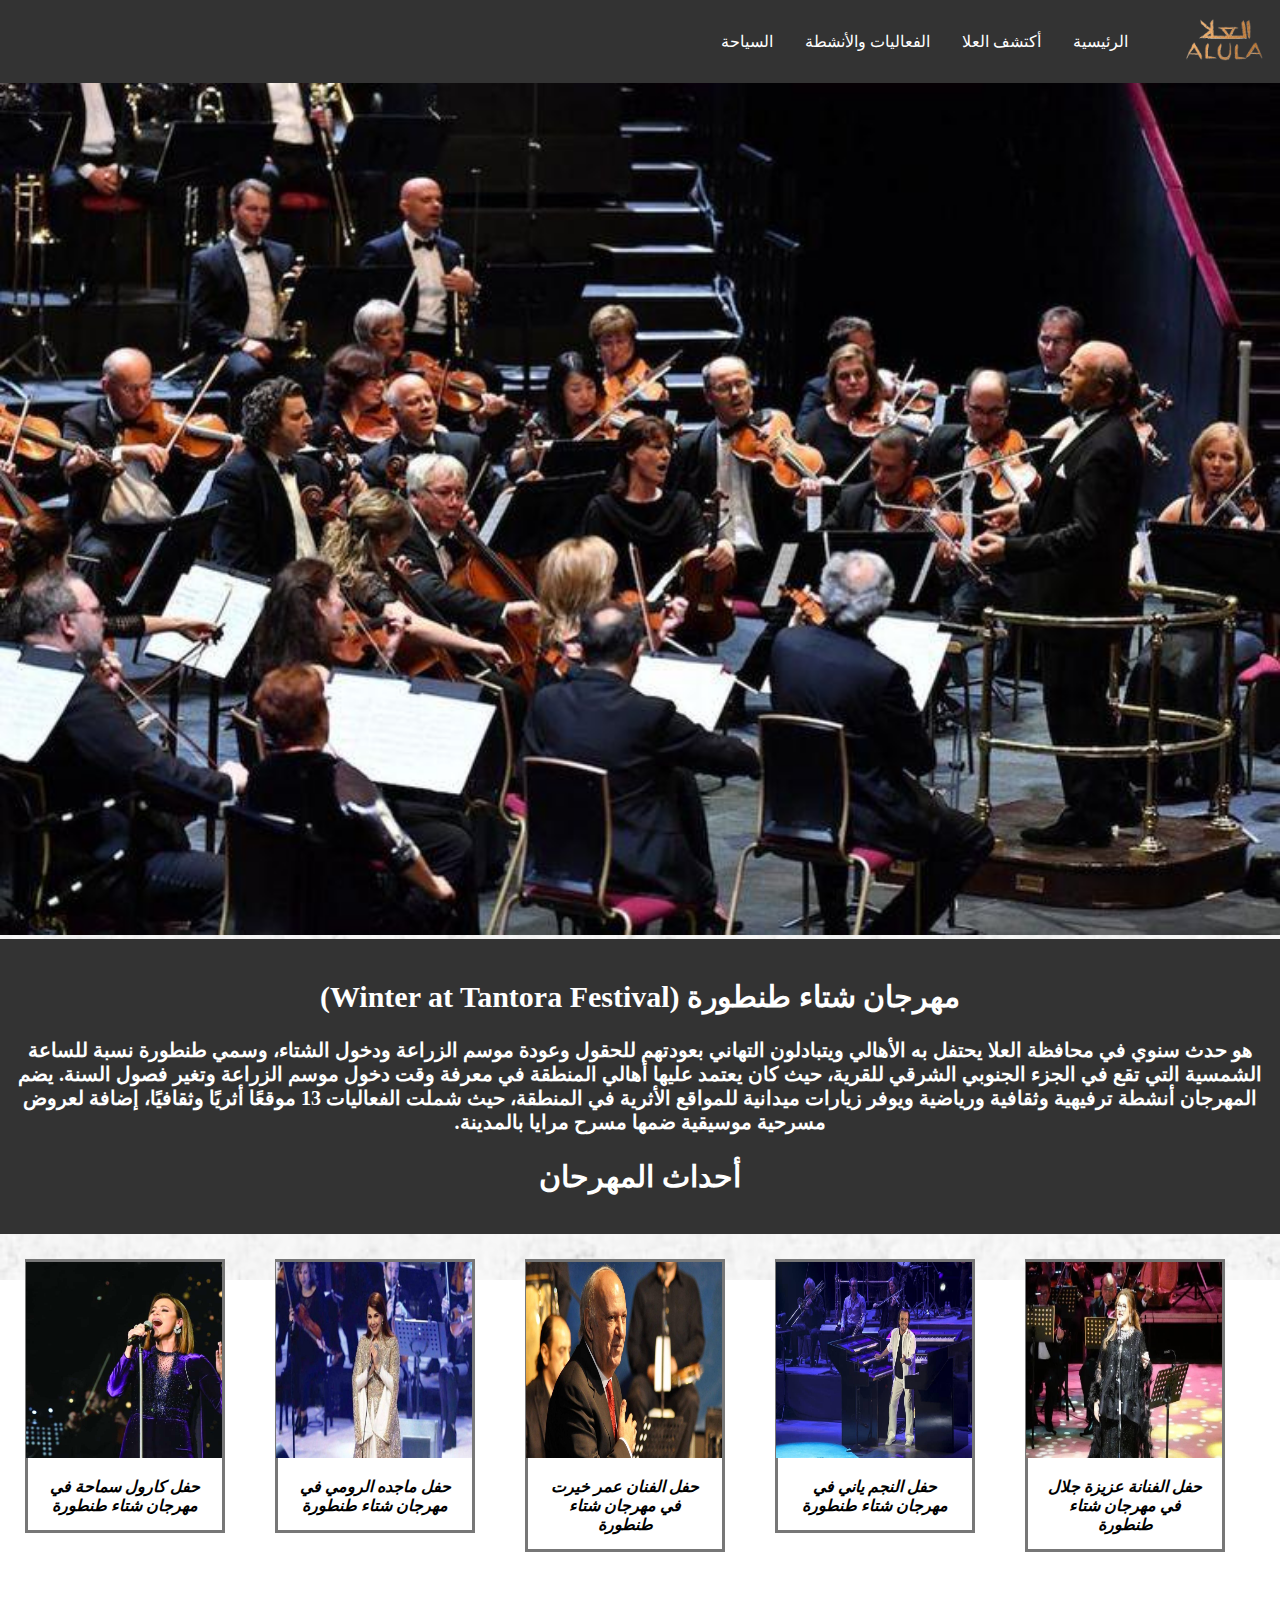
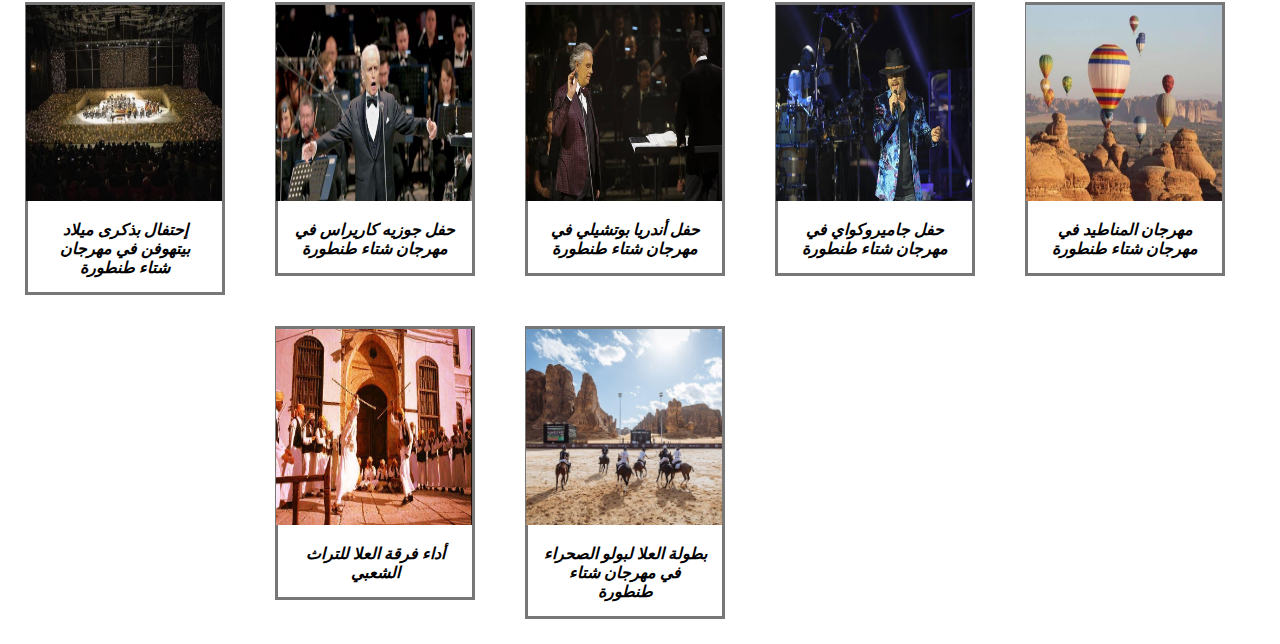
<file: Events.html>
<!DOCTYPE html>
  <html lang="ar" dir="rtl">
  <head>
    <meta charset="utf-8">
    <link rel="stylesheet" href="Style.css">

    <title>الفعاليات والانشطة</title>
    <link rel = "icon" href ="2icon.jpg" type = "image/x-icon">
    <!-- Photo source application pinterest-->
    <!--source content https://ar.wikipedia.org/wiki/%D9%85%D9%87%D8%B1%D8%AC%D8%A7%D9%86_%D8%B4%D8%AA%D8%A7%D8%A1_%D8%B7%D9%86%D8%B7%D9%88%D8%B1%D8%A9#cite_note-1 -->
  </head>
  <body>
    <script language=javascript> window.alert('مرحبا بكم في الفعاليات والانشطة '); </script>
    <nav id="navbar" class="bg-dark">
    <div class="logo">
      <img src="alu.png" alt="Alula">
    </div>
    <ul>
      <li><a href="Alula.php">الرئيسية</a></li>
        <li><a href="Home.html">أكتشف العلا</a></li>
          <li><a href="events.html">الفعاليات والأنشطة </a></li>
            <li><a href="tourism.html">السياحة</a></li>
    </ul>
  </nav>
    <img src="eevs.jpeg" alt="even" height="atuo" width=100%>
    <div class="desc1">
  <h2>مهرجان شتاء طنطورة (Winter at Tantora Festival)</h2>
  <p>هو حدث سنوي في محافظة العلا يحتفل به الأهالي ويتبادلون التهاني بعودتهم للحقول وعودة موسم الزراعة ودخول الشتاء، وسمي طنطورة نسبة للساعة الشمسية التي تقع في الجزء الجنوبي الشرقي للقرية، حيث كان يعتمد عليها أهالي المنطقة في معرفة وقت دخول موسم الزراعة وتغير فصول السنة. يضم المهرجان أنشطة ترفيهية وثقافية ورياضية ويوفر زيارات ميدانية للمواقع الأثرية في المنطقة، حيث شملت الفعاليات 13 موقعًا أثريًا وثقافيًا، إضافة لعروض مسرحية موسيقية ضمها مسرح مرايا بالمدينة.</p>
  <h2>أحداث المهرحان</h2>
</div>
<div class="gallery">
   <a target="_blank" href="https://youtu.be/IgUB-PnE5C4">
    <img src="karo.jpg" alt="karol" width="600" height="400"></a>
  <div class="desc">حفل كارول سماحة في مهرجان شتاء طنطورة</div>
</div>

<div class="gallery">
  <a target="_blank" href="https://youtu.be/_hjCscXHzxQ">
    <img src="magedh.jpeg" alt="magedh" width="800" height="400"></a>
  <div class="desc">حفل ماجده الرومي في مهرجان شتاء طنطورة</div>
</div>

<div class="gallery">
  <a target="_blank" href="https://youtu.be/g3YbFn2ziqs">
    <img src="omar.jpeg" alt="omar" width="600" height="400"></a>
  <div class="desc">حفل الفنان عمر خيرت في مهرجان شتاء طنطورة</div>
</div>

<div class="gallery">
   <a target="_blank" href="https://youtu.be/W7TzGapmvKQ">
    <img src="yane.jpeg" alt="yane" width="600" height="400"></a>
  <div class="desc">حفل النجم ياني في مهرجان شتاء طنطورة</div>
</div>

<div class="gallery">
  <a target="_blank" href="https://youtu.be/9iF922V2dUE">
    <img src="aziz.jpeg" alt="Forest" width="600" height="400"></a>
  <div class="desc">حفل الفنانة عزيزة جلال في مهرجان شتاء طنطورة</div>
</div>

<div class="gallery">
  <a target="_blank" href="https://youtu.be/kNvoyGWxtus">
    <img src="beho.jpeg" alt="bethofn" width="600" height="400"></a>
  <div class="desc">إحتفال بذكرى ميلاد بيتهوفن في مهرجان شتاء طنطورة</div>
</div>

<div class="gallery">
<a target="_blank" href="https://youtu.be/7Z7xPhDMG1k">
<img src="goz.jpeg" alt="gozeh" width="600" height="400"></a>
<div class="desc">حفل جوزيه كاريراس في مهرجان شتاء طنطورة</div>
</div>

<div class="gallery">
<a target="_blank" href="https://youtu.be/b6UlJcZFHWI">
<img src="andr.jpeg" alt="andera" width="600" height="400"></a>
<div class="desc">حفل أندريا بوتشيلي في مهرجان شتاء طنطورة</div>
</div>

<div class="gallery">
<a target="_blank" href="https://youtu.be/NbyjLCv-uP8">
<img src="game.jpeg" alt="andera" width="600" height="400"></a>
<div class="desc">حفل جاميروكواي في مهرجان شتاء طنطورة</div>
</div>

<div class="gallery">
<a target="_blank" href="https://youtu.be/KEVZ7K2Qrs0">
<img src="eb.jpeg" alt="andera" width="600" height="400"></a>
<div class="desc">مهرجان المناطيد في مهرجان شتاء طنطورة</div>
</div>

<div class="gallery">
<a target="_blank" href="https://youtu.be/jIY9uAmubZk">
<img src="trath.jpeg" alt="andera" width="600" height="400"></a>
<div class="desc"> أداء فرقة العلا للتراث الشعبي</div>
</div>

<div class="gallery">
<a target="_blank" href="https://youtu.be/xNaQ1WWULXU">
<img src="bolo.jpeg" alt="andera" width="600" height="400"></a>
<div class="desc">بطولة العلا لبولو الصحراء في مهرجان شتاء طنطورة</div>
</div>

</body>
</html>
</file>
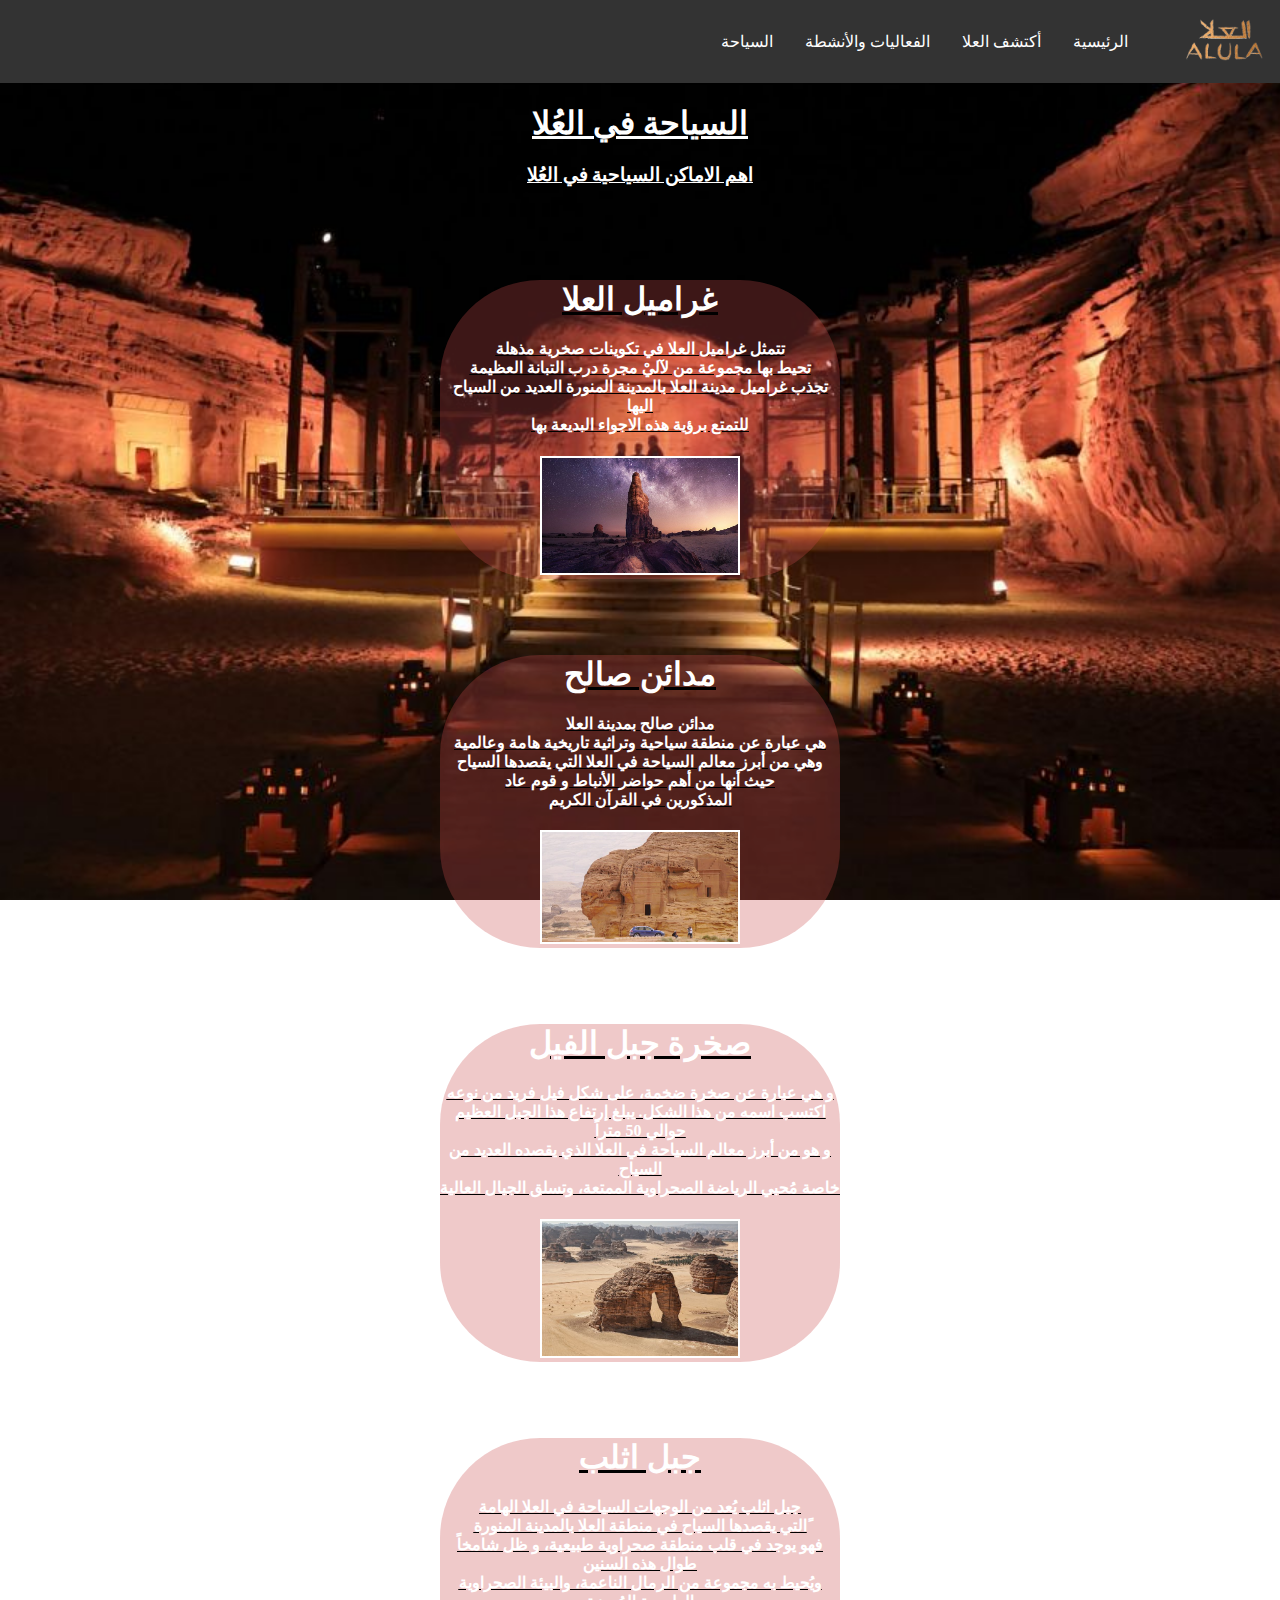
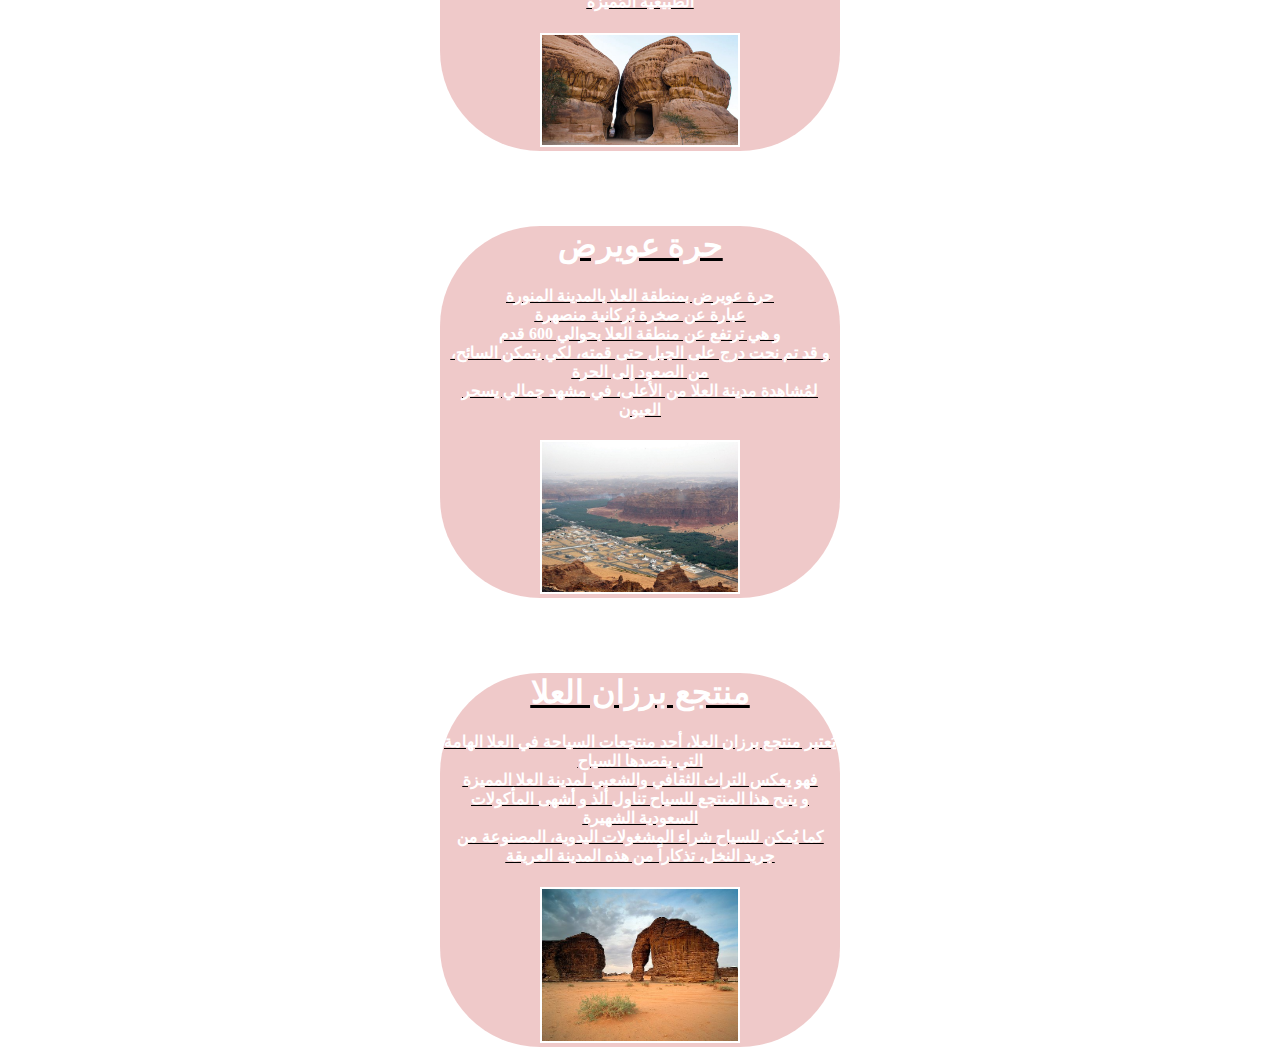
<file: tourism.html>
<!DOCTYPE html>
  <html lang="ar" dir="rtl">
  <head>
    <meta charset="utf-8">
    <link rel="stylesheet" href="Style.css">
    <title>السياحة</title>
  <style>
  body {
    background-image: url("backghroond.jpg");
    background-size: cover;
    background-repeat: no-repeat;
    background-attachment: fixed;
  }
</style>
<link rel = "icon" href ="2icon.jpg" type = "image/x-icon">
  </head>
  <body>
    <script language=javascript> window.alert('مرحبا بكم في السياحة '); </script>

    <nav id="navbar" class="bg-dark">
    <div class="logo">
      <img src="alu.png" alt="Alula">
    </div>
    <ul>
      <li><a href="Alula.php">الرئيسية</a></li>
        <li><a href="Home.html">أكتشف العلا</a></li>
          <li><a href="events.html">الفعاليات والأنشطة </a></li>
            <li><a href="tourism.html">السياحة</a></li>
    </ul>
  </nav>
<!--source content https://www.travellwd.com/tourism-in-al-ula-saudi-arabia/ -->
      <font face="verdana" color="#fff">
      <h1  ALIGN="CENTER"> <u>السياحة في العُلا <u></h1>
      <h3 ALIGN="CENTER" >اهم الاماكن السياحية في العُلا </h3> </font>
      <br><br><br>

      <div  ALIGN="CENTER" >
        <div class="rectangle">
        <h1 class="nm" > غراميل العلا </h1>
        <h4 class="nm"> تتمثل غراميل العلا في تكوينات صخرية مذهلة <br> تحيط بها مجموعة من لآليْ مجرة درب التبانة العظيمة <br> تجذب غراميل مدينة العلا بالمدينة المنورة العديد من السياح اليها <br> للتمتع برؤية هذه الاجواء البديعة بها </h4>
        <img class="image" src="gr.jpg" alt="image" width="200px" style="border: 2px solid white;"></div>

        <br><br><br>
        <div class="rectangle">
        <h1 class="nm" > مدائن صالح</h1>
        <h4 class="nm"> مدائن صالح بمدينة العلا <br> هي عبارة عن منطقة سياحية وتراثية تاريخية هامة وعالمية <br>  وهي من أبرز معالم السياحة في العلا التي يقصدها السياح <br> حيث أنها من أهم حواضر الأنباط و قوم عاد <br> المذكورين في القرآن الكريم<br> </h4>
          <img class="image" src="md.jpg" alt="image" width="200px"  style="border: 2px solid white;" ><br></div>

        <br><br><br>
        <div class="rectangle">
        <h1 class="nm" >صخرة جبل الفيل </h1>
        <h4 class="nm"> و هي عبارة عن صخرة ضخمة، على شكل فيل فريد من نوعه<br> اكتسب اسمه من هذا الشكل. يبلغ إرتفاع هذا الجبل العظيم حوالي 50 متراً <br> و هو من أبرز معالم السياحة في العلا الذي يقصده العديد من السياح <br>خاصة مُحبي الرياضة الصحراوية الممتعة، وتسلق الجبال العالية<br> </h4>
        <img class="image" src="sk.jpg" alt="image" width="200px" style="border: 2px solid white;" ><br></div>

        <br><br><br>
        <div class="rectangle">
        <h1 class="nm" > جبل اثلب</h1>
        <h4 class="nm"> جبل اثلب يُعد من الوجهات السياحة في العلا الهامة<br>ًالتي يقصدها السياح في منطقة العلا بالمدينة المنورة<br> فهو يوجد في قلب منطقة صحراوية طبيعية، و ظل شامخاً طوال هذه السنين <br>ويُحيط به مجموعة من الرمال الناعمة، والبيئة الصحراوية الطبيعية المُميزة<br> </h4>
        <img class="image" src="ath.jpg" alt="image" width="200px" style="border: 2px solid white;" ><br></div>

        <br><br><br>
        <div class="rectangle">
        <h1 class="nm" > حرة عويرض</h1>
        <h4 class="nm">حرة عويرض بمنطقة العلا بالمدينة المنورة<br>عبارة عن صخرة بُركانية منصهرة<br> و هي ترتفع عن منطقة العلا بحوالي 600 قدم <br>و قد تم نحت درج على الجبل حتى قمته، لكي يتمكن السائح، من الصعود إلى الحرة<br>لمُشاهدة مدينة العلا من الأعلى، في مشهد جمالي يسحر العيون <br></h4>
        <img class="image" src="hr.jpg" alt="image" width="200px"  style="border: 2px solid white;" ><br></div>

        <br><br><br>
        <div class="rectangle">
        <h1 class="nm" >منتجع برزان العلا</h1>
        <h4 class="nm"> يُعتبر منتجع برزان العلا، أحد منتجعات السياحة في العلا الهامة <br> التي يقصدها السياح<br> فهو يعكس التراث الثقافي والشعبي لمدينة العلا المميزة <br> و يتيح هذا المنتجع للسياح تناول ألذ و أشهى المأكولات السعودية الشهيرة <br>كما يُمكن للسياح شراء المشغولات اليدوية، المصنوعة من جريد النخل، تذكاراً من هذه المدينة العريقة

 <br></h4>
        <img class="image" src="brz.jpg" alt="image" width="200px"  style="border: 2px solid white;" ><br></div>


  </body>
</html>
</file>
<file: Style.css>
* {
    box-sizing: border-box;
  }

  /* Alula style*/

/*Header navbar*/
a{
text-decoration: none;
}
.bg-dark{
background-color: #333;
color: white;
}

#navbar{
  display: flex;
  align-items:center;
  padding: 1rem;
}

#navbar .logo img{
  width: 80px;
}
#navbar ul {
  list-style: none;
  display: flex;
}
#navbar ul li a{
  color: white;
  padding: 1rem;
}
#navbar ul li a:hover{
  background-color: #ddd;
   color: black;
       border-radius: 5px;
}
 /*Content*/
 body {
   margin: 0;
     background-image:url('p2.png');
 }
.image {
  position:relative;
  max-width: 1300px;
  margin: 0 auto;
}

  .image img{vertical-align:middle;}

  .image .text{
    position: absolute;
    bottom: 0px;
    top: 280px;
    margin: 0 auto;
  }

.p{
  font-size: 60px;
font-family:'Droid Arabic Kufi';
text-shadow: 2px 2px 4px #000000;
font-weight: bolder;
color: white;
padding-right:150px;
text-align: right;
}

.img {
  text-align:left;
    padding: 20px;
    padding-left: 0px;
  }

  .TitleoldAlula ,.TitleMountIkma ,.TitleDiwan{
    font-size: 27px;
  font-family:'KacstOffice';
  font-weight:normal;
  text-shadow:none;
  color:#330000;
  }

    .TitleoldAlula {
      text-align: right;
      position: absolute;
    top: 700px;
       width: 510px;
       height: 450px;
       border: 1px solid tan;
      padding: 20px;

    }

  .textimg{
    text-align:right;
    display: flex;
      padding: 20px;

  }
  .textimg p{
  text-align:center;
      width: 800px;
      font-size: 25px;
      font-family:'Noto Kufi Arabic';
      color:#330000;
      text-shadow:none;
      font-weight:normal;
      padding: 20px;
      padding-right: 30px;
  }

  .TitleMountIkma {
    position: absolute;
     top: 1780px;
     width: 510px;
     height: 450px;
     border: 1px solid tan;
    padding: 20px;
      text-align:right;
  }
  .TitleDiwan{
    position: absolute;
     top: 2820px;
     width: 510px;
     height: 450px;
     border: 1px solid tan;
    padding: 20px;
      text-align:right;
  }
  .ExploreAlula{
      position:absolute;
    text-align:center;
    border: 1px solid tan ;
    right: 100px;
    margin-top:345px;
      margin-right:330px;
    width: 300px;
     height: 70px;
    font-size: 30px;
    font-family: 'Noto Kufi Arabic';
    color: white
  }
  .tourism{
  position:absolute;
  top:4615px;
  border: 1px solid tan ;
  right: 150px;
  height: 70px;
  width: 300px;
  padding-left: 100px;
  font-size: 30px;
  font-family: 'Noto Kufi Arabic';
  color: white;
  }
  .Parties{
    position:absolute;
    top:4615px;
    border: 1px solid tan ;
    right: 720px;
    height: 70px;
    width: 300px;
    padding-left:20px;
    font-size: 30px;
    font-family: 'Noto Kufi Arabic';
    color: white;
  }

    /* Footer */
    .footer {
       clear:both;
       width:100%;
       position:absolute;
       bottom:0;
       height:250px;
       background: #ddd;
       right: 0;

    }
    .llnker{
      text-align:right;
    padding-right: 20px;
    font-size: 22px;
    font-family:'Noto Kufi Arabic';


    }
    .llnker a{
    color: black;
    text-decoration: none;

    }

    .Subscribe{
    position: absolute;
    right: 350px;
    top: 0px;
    font-size: 22px;
    font-family:'Noto Kufi Arabic';
    }
    .Subs{
      position: absolute;
    width: 250px;
    height: 45px;
      border: 2px solid black;
      font-size: 10px;
      font-family:'Noto Kufi Arabic';
      display: flex;
    }
    .submit{
      border: 2px solid black;
      background-color:#ddd;
      font-size: 17px;
      font-family: 'Noto Kufi Arabic';
      color: white;
      position: absolute;
    width: 150px;
    height: 45px;
    left: 0;

    }

  /* home style*/
  .nmm{
    color: gray ;
  }
  .rectangle1{
    background-color: white;
    border-radius: 30px;
    width: 800px;
  }
  table {
    font family: arial, sans-serif;
    border-collapse : separate;
    font-weight : bold ;
    width :100%;
  }
  td, th {
  border: 2px solid white;
  text-align: left;
  padding: 8px;
}

tr:nth-child(even) {
  background-color: white;
}


/* tourism style */
.nm{
  color: white ;
}
.rectangle{
  background-color: rgb(201, 76, 76, 0.3);
  border-radius: 100px;
  width: 400px;
}
@media screen and (max-width: 600px) {
.navbar {flex-direction: column;}
.rectangle {align-items: center;}
.nm {align-items: center;}
}
@media screen and (max-width: 850px) {
.rectangle1 {
    align-items: center;
    border-radius: 20px;
    width: 400px;}
.nmm {align-items: center;}
}

 /* Event style */
div.desc1{
  padding: 15px;
  text-align: center;
  font-weight: bold;
  color: white;
  font-size: 20px;
  background-color: #333;
}
div.gallery {
  margin: 25px;
  border: 3px solid #777 ;
  float: left;
  width: 200px;
  background-color: white;
}
div.gallery:hover {
  border: 3px solid #777;
}
div.gallery img {
  width: 196px;
  height: 196px;
}
div.desc {
  padding: 15px;
  text-align: center;
  font-weight: bold;
  font-style:italic;
  color: black;
}body {
    background-image: url("white.jpeg");
    background-size: cover;
    background-repeat: no-repeat;
    background-attachment: fixed;
  }
</file>
